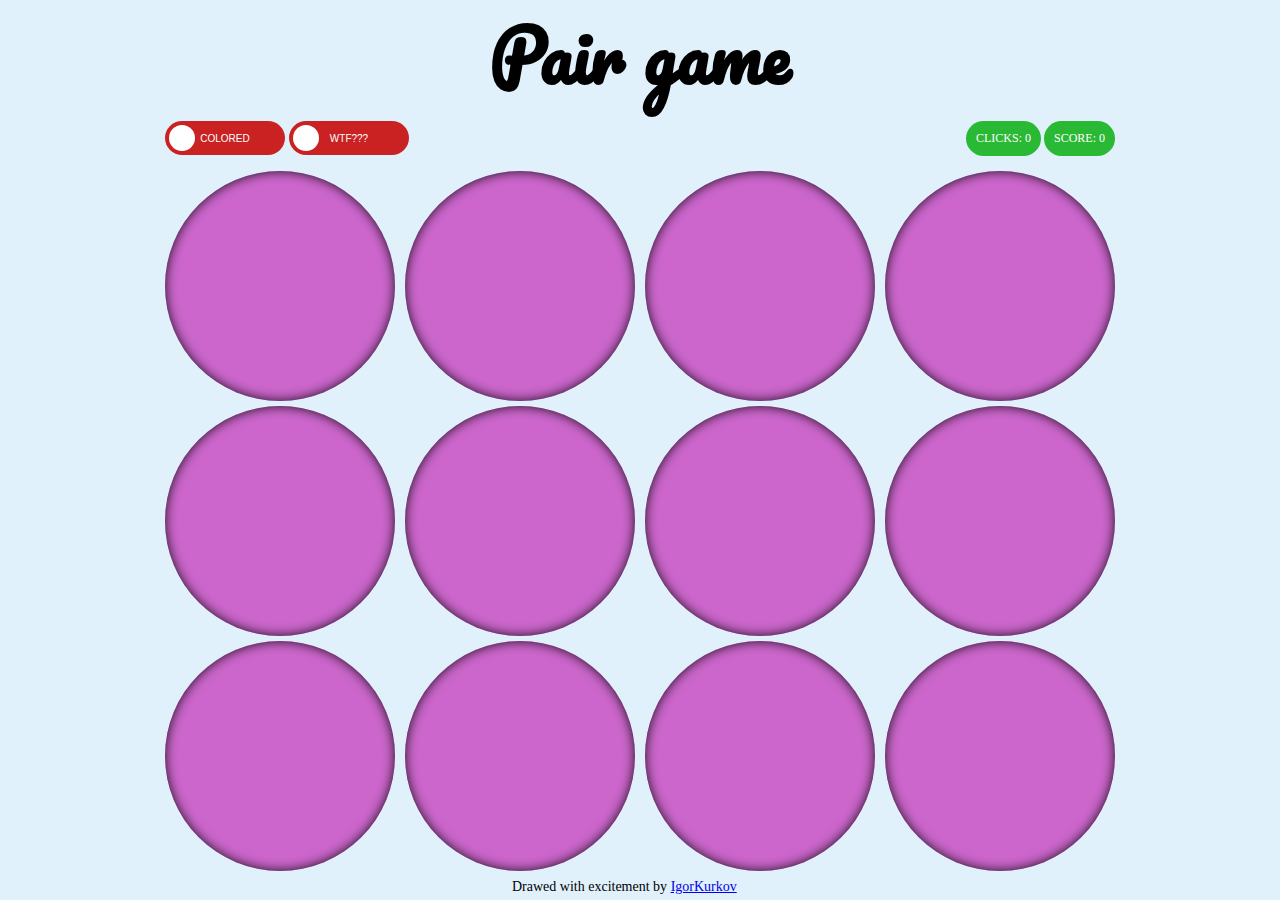
<file: index.html>
<!DOCTYPE html>
<html lang="en">
<head>
  <meta charset="UTF-8">
  <meta name="viewport" content="width=device-width, initial-scale=1.0">
  <meta http-equiv="X-UA-Compatible" content="ie=edge">
  <script src="https://code.jquery.com/jquery-1.12.4.min.js"></script>
  <link href="https://fonts.googleapis.com/css?family=Pacifico" rel="stylesheet">
  <link rel="stylesheet" href="css/styles.css">
  <link rel="stylesheet" href="css/toggles.css">

  <title>Pair game</title>
</head>
<body>
    
  <h1>Pair game</h1>
  <div id="header">

    <div id="controls">
      <label class="switch">
        <input type="checkbox" id="colored">
        <div class="slider round">
         <span class="on">COLORED</span>
         <span class="off">COLORED</span>
        </div>
      </label>
      <label class="switch">
        <input type="checkbox" id="shuffle">
        <div class="slider round">
          <span class="on">WTF???</span>
          <span class="off">WTF???</span>
        </div>
      </label>
  </div>

    <div id="score">
      <div class="score-table">
        <div class="count-clicks">CLICKS: <span id="count-clicks-el">0</span></div>
        <div class="count-score">SCORE: <span id="count-score-el">0</span></div>
      </div>
    </div>
  </div>

  <div id="modal-winner">You win!</div>

  <div id="container"></div>
  
  <footer>
    <center> Drawed with excitement by 
      <a target="_blank" href="https://github.com/IgorKurkov">IgorKurkov</a>
    </center>
  </footer>

  <script src="js/shuffle/shuffle.js"></script>
  <script src="js/app.js"></script>
</body>
</html>
</file>
<file: css/styles.css>
body {
  text-align: center; 
  background-color: #e1f1fc;
  user-select: none;
}

h1 {
  font-family: 'Pacifico', cursive;
  font-size: 70px;
  margin: -15px 0 5px 0;
}
#header {
  min-width: 950px; 
  margin: 0 auto;
  width: 70%;
  height: 50px;
  display: flex;
  flex-direction: row;
  justify-content: space-between;
}
#score {
  color: white;
  font-size: 12px;
  /* font-weight: bold; */
  font-family: 'Tahoma', cursive;
  position: relative;
}
.count-score, .count-clicks {
  display: inline-block;
  background-color: #2AB934;
  padding: 10px 10px;
  border-radius: 80px;
}

#container {
  min-width: 950px; 
  margin: 0 auto;
  width: 70%;
  height: 70vh;
  display: flex;
  flex-direction: row;
  flex-wrap: wrap;
  justify-content: space-between;

}
#modal-winner {
  display: none;
  z-index: 99999;
  position: fixed; 
  top: 50%;
  left: 50%;
  transform: translate(-50%, -50%);
  width: 500px;
  height: 200px;
  opacity: 0.9;
  background-color: rgb(13, 173, 13);
  text-align: center;
  margin: auto;
  border-radius: 20px;
  border: 2px solid  rgb(8, 70, 8);
  font-size: 80px;
  padding-top: 60px;
  font-family: 'Pacifico', cursive;
  transition: 1s ease;
}

footer {
  position: absolute;
  bottom: 5px;
  left: 40%;
  margin: 0 auto;
  font-size: 14px;
}
.card {
  /* outline: 1px solid black; */
  perspective: 1000px;
  /* border-radius: 5px; */
  box-sizing: border-box;
  /* width: calc(1/4*100% - (1 - 1/4)*10px); */
  width: 230px;
  height: 230px;
  margin-bottom: 5px;
}
.card .front, .card .back {
  background-size: cover;
  width: 100%;
  height: 100%;
  
  
}
.card .back {
  border-radius: 50%;
  box-shadow: inset 0px 0px 12px rgba(0,0,0,0.9)
}

/*******************************/
/* for flip */
/* entire container, keeps perspective */
.card {
	perspective: 1000px;
}

/* flip speed goes here */
.card {
	transform-style: preserve-3d;
  position: relative;

}

/* hide back of pane during swap */
.front, .back {
	backface-visibility: hidden;
	position: absolute;
	top: 0;
	left: 0;
}

/* front pane, placed above back */
.front {
	z-index: 2;
	/* for firefox 31 */
  transform: rotateY(180deg);
}

/* back, initially hidden pane */
.back {
  transform: rotateY(0deg);
}

.close {
  transform: rotateY(180deg)
}

.card.hide-finished  {
    transform: scale(0.5);
    opacity: 0;
}



@keyframes effect_disabled_clicks {
  50% {
    /* transform: scale(1.2, 1.2); */
    opacity: 0.5;
  }
  99% {
    /* transform: scale(1.1, 1.1); */
    opacity: 0.7;
  }
  100% {
      transform: scale(1.0, 1.0);
      /* opacity: 1; */
    }
}
</file>
<file: css/toggles.css>
.switch {
  position: relative;
  display: inline-block;
  width: 120px;
  height: 34px;
}

.switch input {display:none;}

.slider {
  position: absolute;
  cursor: pointer;
  top: 0;
  left: 0;
  right: 0;
  bottom: 0;
  background-color: #ca2222;
  -webkit-transition: .4s;
  transition: .4s;
}

.slider:before {
  position: absolute;
  content: "";
  height: 26px;
  width: 26px;
  left: 4px;
  bottom: 4px;
  background-color: white;
  -webkit-transition: .4s;
  transition: .4s;
}

input:checked + .slider {
  background-color: #2ab934;
}

input:focus + .slider {
  box-shadow: 0 0 1px #2196F3;
}

input:checked + .slider:before {
  -webkit-transform: translateX(85px);
  -ms-transform: translateX(85px);
  transform: translateX(85px);
}

/*------ ADDED CSS ---------*/
.on
{
  display: none;
}

.on, .off
{
  color: white;
  position: absolute;
  transform: translate(-50%,-50%);
  top: 50%;
  left: 50%;
  font-size: 10px;
  font-family: Verdana, sans-serif;
}

input:checked+ .slider .on
{display: block;}

input:checked + .slider .off
{display: none;}

/*--------- END --------*/

/* Rounded sliders */
.slider.round {
  border-radius: 34px;
}

.slider.round:before {
  border-radius: 50%;}
</file>
